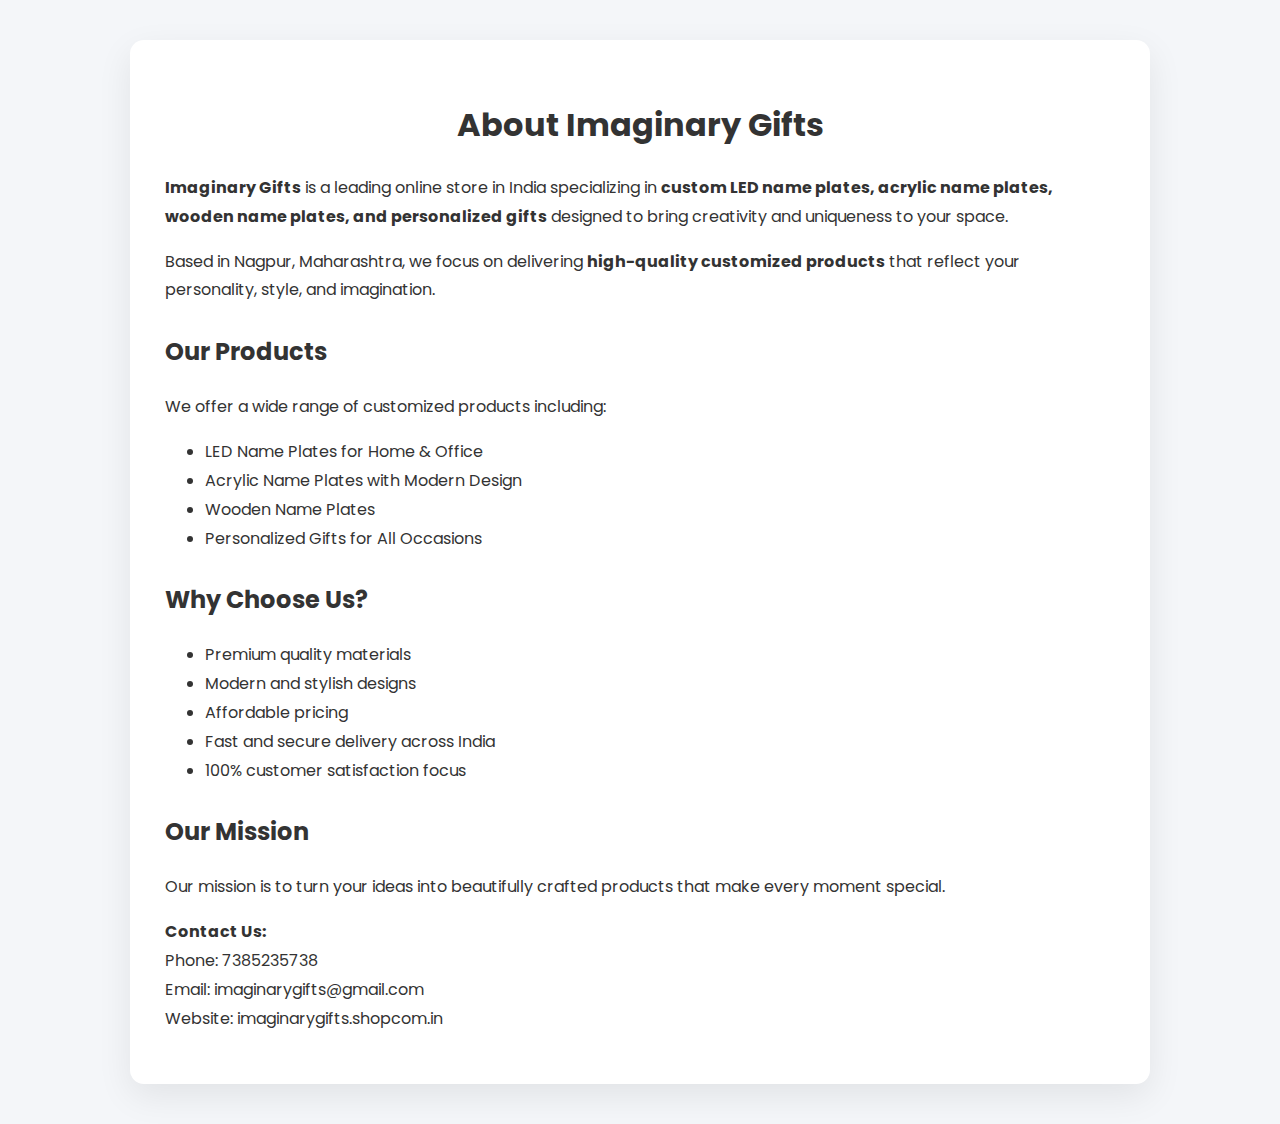
<file: aboutus.html>
<!DOCTYPE html>
<html lang="en">
<head>
<meta charset="UTF-8">
<title>About Imaginary Gifts | Custom LED Name Plates & Personalized Gifts India</title>
<meta name="description" content="Imaginary Gifts offers premium customized LED name plates, acrylic gifts, wooden designs & personalized gifts in India. High quality, affordable & fast delivery.">
<link href="https://fonts.googleapis.com/css2?family=Poppins:wght@300;500;700&display=swap" rel="stylesheet">
<style>
body {font-family:Poppins;background:#f4f6f9;margin:0;}
.container {
  max-width:950px;margin:40px auto;background:#fff;
  padding:35px;border-radius:14px;
  box-shadow:0 12px 35px rgba(0,0,0,0.08);
  line-height:1.8;color:#333;
}
h1{text-align:center;font-size:32px;margin-bottom:20px;}
h2{margin-top:25px;}
</style>
</head>
<body>
<div class="container">
<h1>About Imaginary Gifts</h1>

<p><strong>Imaginary Gifts</strong> is a leading online store in India specializing in <b>custom LED name plates, acrylic name plates, wooden name plates, and personalized gifts</b> designed to bring creativity and uniqueness to your space.</p>

<p>Based in Nagpur, Maharashtra, we focus on delivering <b>high-quality customized products</b> that reflect your personality, style, and imagination.</p>

<h2>Our Products</h2>
<p>We offer a wide range of customized products including:</p>
<ul>
<li>LED Name Plates for Home & Office</li>
<li>Acrylic Name Plates with Modern Design</li>
<li>Wooden Name Plates</li>
<li>Personalized Gifts for All Occasions</li>
</ul>

<h2>Why Choose Us?</h2>
<ul>
<li>Premium quality materials</li>
<li>Modern and stylish designs</li>
<li>Affordable pricing</li>
<li>Fast and secure delivery across India</li>
<li>100% customer satisfaction focus</li>
</ul>

<h2>Our Mission</h2>
<p>Our mission is to turn your ideas into beautifully crafted products that make every moment special.</p>

<p><b>Contact Us:</b><br>
Phone: 7385235738<br>
Email: imaginarygifts@gmail.com<br>
Website: imaginarygifts.shopcom.in</p>

</div>
</body>
</html>
</file>
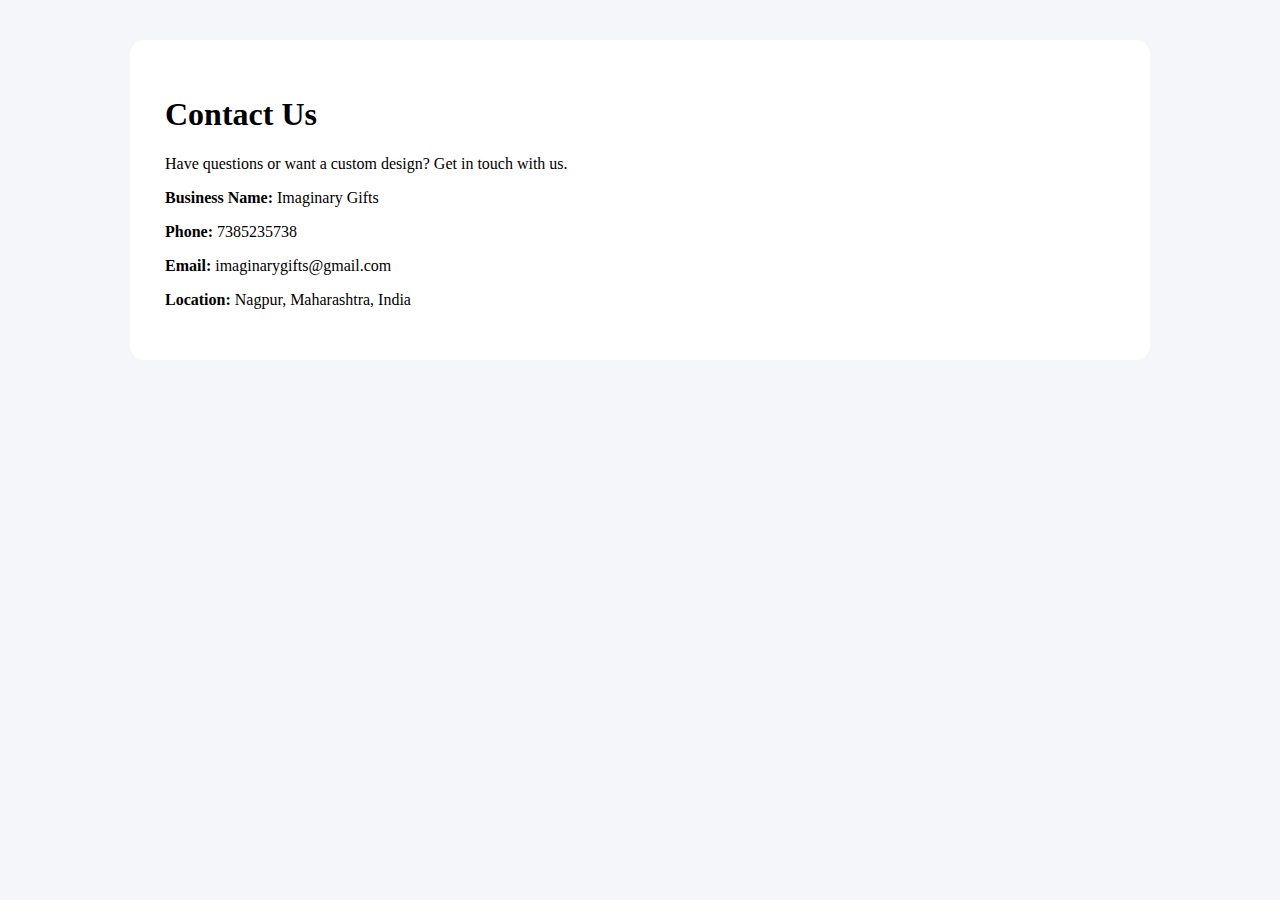
<file: contact-us.html>
<!DOCTYPE html>
<html>
<head>
<title>Contact Imaginary Gifts</title>
<meta name="description" content="Contact Imaginary Gifts for custom LED name plates, acrylic gifts and personalized products in India.">
<style>
body{font-family:Poppins;background:#f4f6f9;}
.container{max-width:950px;margin:40px auto;background:#fff;padding:35px;border-radius:14px;}
</style>
</head>
<body>
<div class="container">
<h1>Contact Us</h1>

<p>Have questions or want a custom design? Get in touch with us.</p>

<p><b>Business Name:</b> Imaginary Gifts</p>
<p><b>Phone:</b> 7385235738</p>
<p><b>Email:</b> imaginarygifts@gmail.com</p>
<p><b>Location:</b> Nagpur, Maharashtra, India</p>

</div>
</body>
</html>
</file>
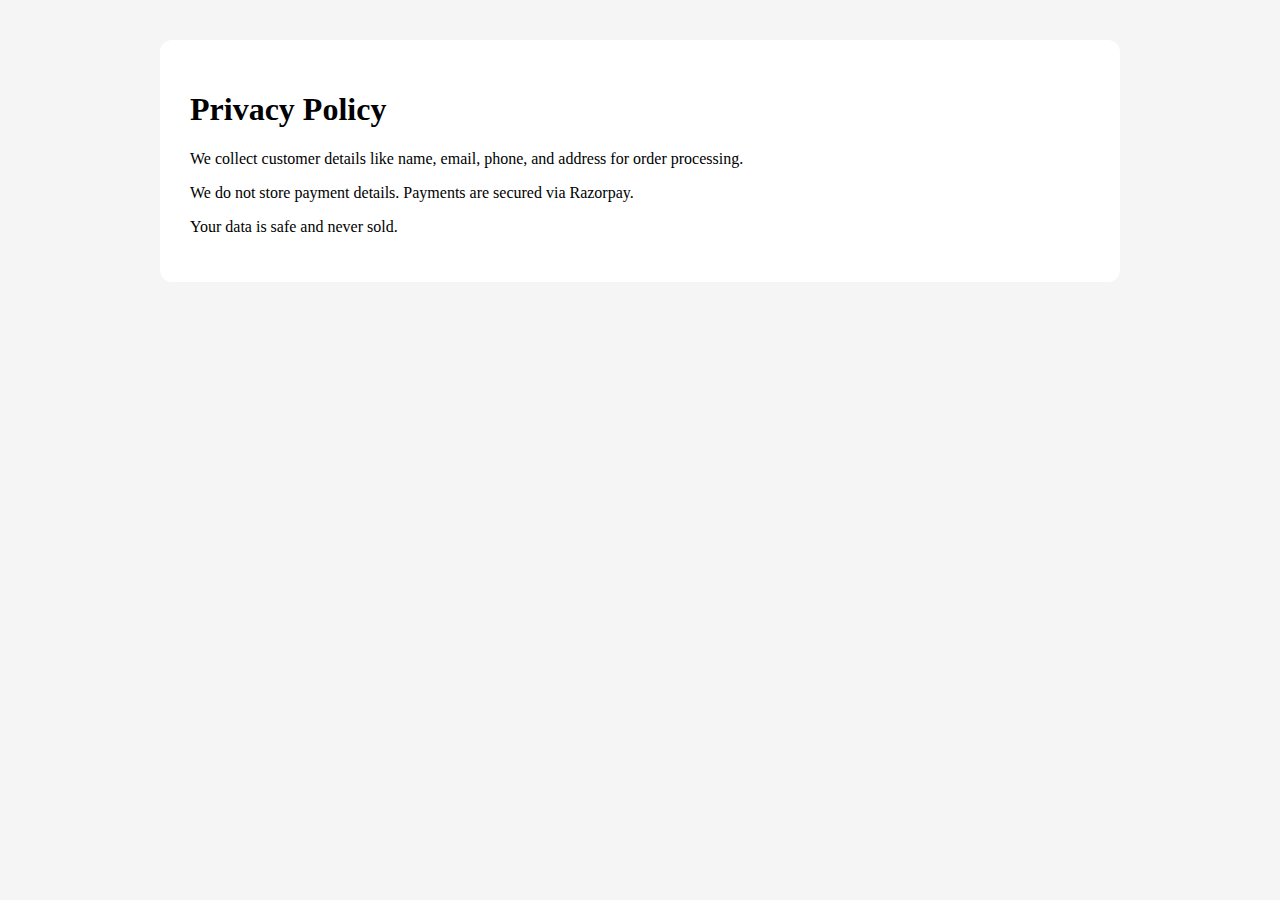
<file: privacy-policy.html>
<!DOCTYPE html>
<html>
<head>
<title>Privacy Policy</title>
<style>
body{font-family:Poppins;background:#f5f5f5;}
.container{max-width:900px;margin:40px auto;background:#fff;padding:30px;border-radius:12px;}
</style>
</head>
<body>
<div class="container">
<h1>Privacy Policy</h1>
<p>We collect customer details like name, email, phone, and address for order processing.</p>
<p>We do not store payment details. Payments are secured via Razorpay.</p>
<p>Your data is safe and never sold.</p>
</div>
</body>
</html>
</file>
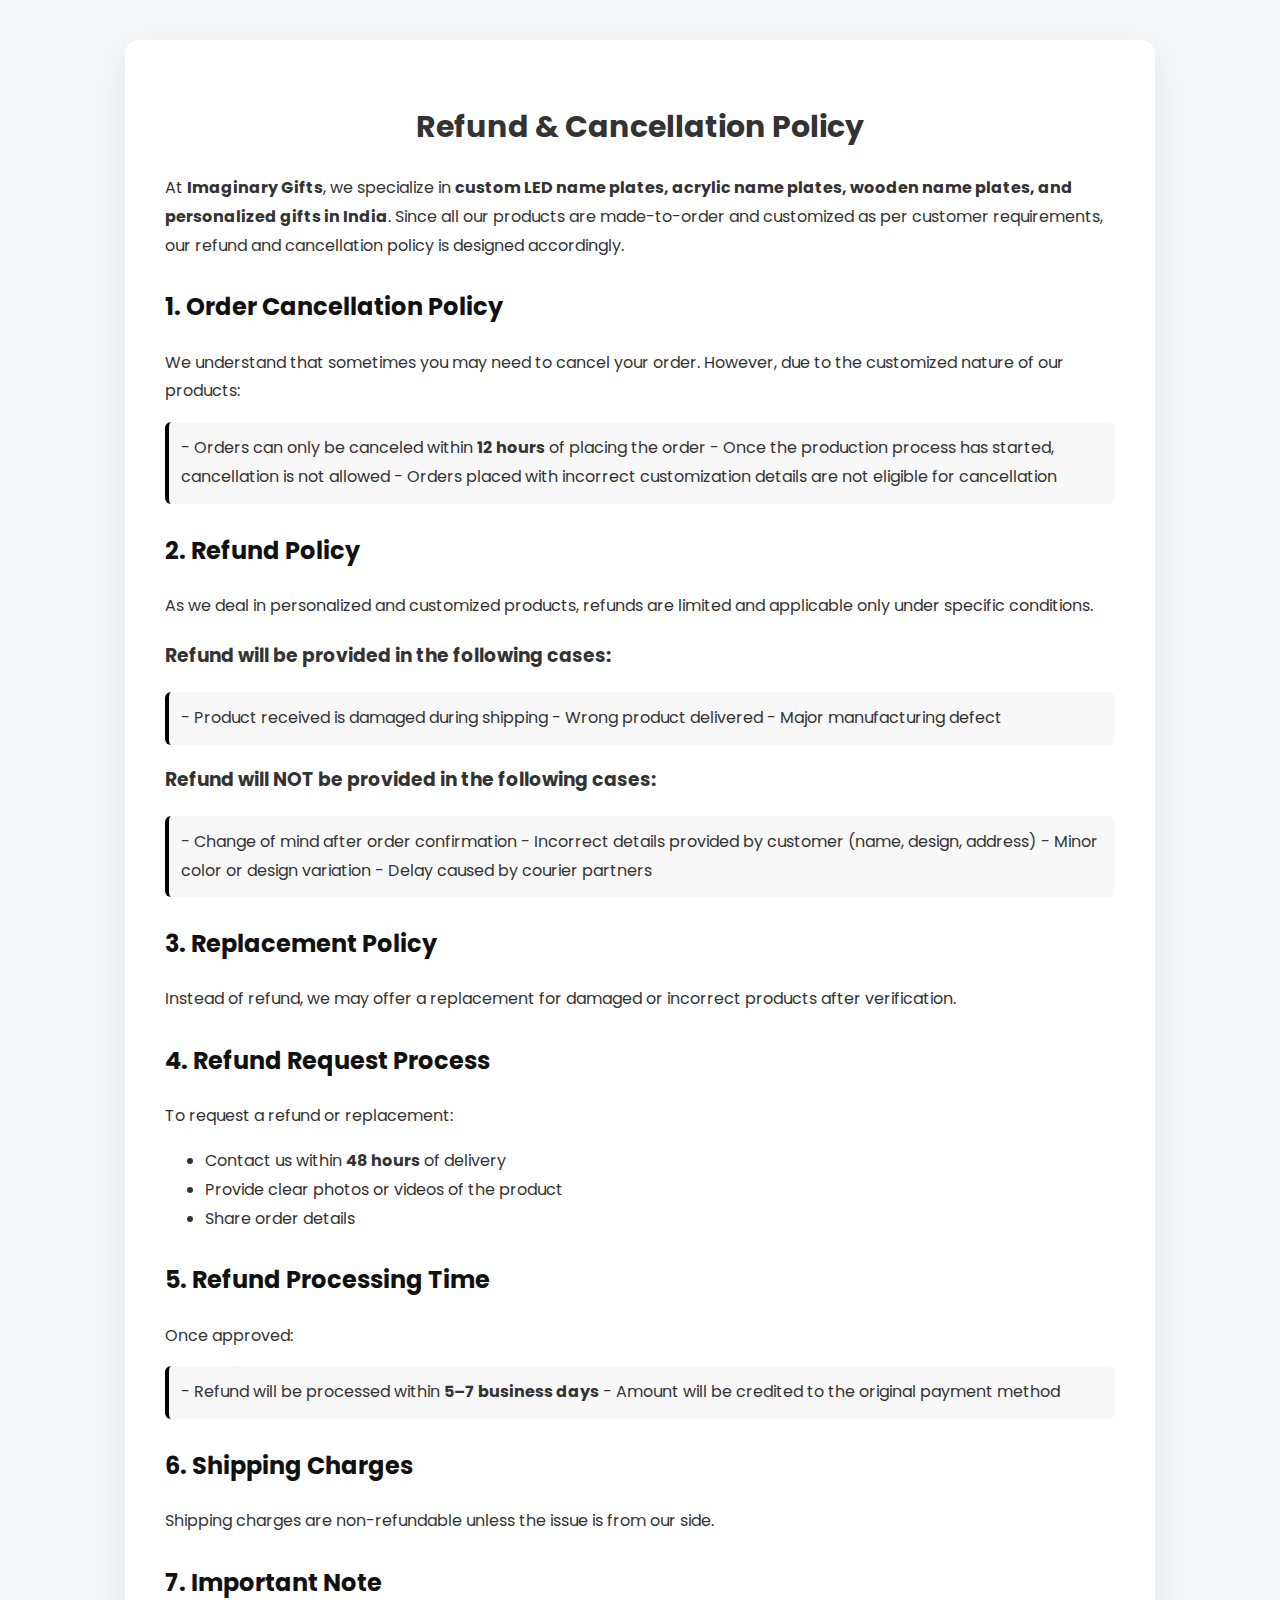
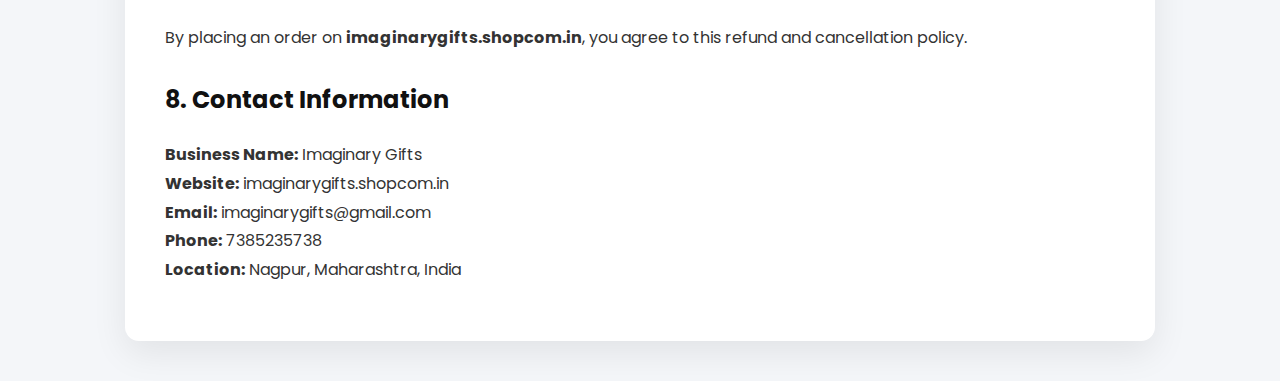
<file: refund.html>
<!DOCTYPE html>
<html lang="en">
<head>
<meta charset="UTF-8">

<title>Refund and Cancellation Policy for Imaginary Gifts India | Custom LED Name Plates, Acrylic Name Plates, Wooden Name Plates & Personalized Gifts Online</title>

<meta name="description" content="Read the refund and cancellation policy of Imaginary Gifts for custom LED name plates, acrylic name plates and personalized gifts in India. Learn about cancellations, refunds, damaged products and return conditions.">

<meta name="keywords" content="refund policy custom LED name plate India, acrylic name plate refund policy, personalized gifts return policy India, Imaginary Gifts cancellation policy">

<link href="https://fonts.googleapis.com/css2?family=Poppins:wght@300;500;700&display=swap" rel="stylesheet">

<style>
body {
  font-family: 'Poppins', sans-serif;
  background: #f4f6f9;
  margin: 0;
}
.container {
  max-width: 950px;
  margin: 40px auto;
  background: #fff;
  padding: 40px;
  border-radius: 14px;
  box-shadow: 0 12px 35px rgba(0,0,0,0.08);
  line-height: 1.8;
  color: #333;
}
h1 {
  text-align: center;
  font-size: 30px;
  margin-bottom: 20px;
}
h2 {
  margin-top: 25px;
  color: #111;
}
.box {
  background: #f8f8f8;
  padding: 12px;
  border-left: 4px solid #000;
  border-radius: 6px;
  margin-top: 10px;
}
</style>
</head>

<body>

<div class="container">

<h1>Refund & Cancellation Policy</h1>

<p>At <strong>Imaginary Gifts</strong>, we specialize in <b>custom LED name plates, acrylic name plates, wooden name plates, and personalized gifts in India</b>. Since all our products are made-to-order and customized as per customer requirements, our refund and cancellation policy is designed accordingly.</p>

<h2>1. Order Cancellation Policy</h2>

<p>We understand that sometimes you may need to cancel your order. However, due to the customized nature of our products:</p>

<div class="box">
- Orders can only be canceled within <b>12 hours</b> of placing the order  
- Once the production process has started, cancellation is not allowed  
- Orders placed with incorrect customization details are not eligible for cancellation  
</div>

<h2>2. Refund Policy</h2>

<p>As we deal in personalized and customized products, refunds are limited and applicable only under specific conditions.</p>

<h3>Refund will be provided in the following cases:</h3>

<div class="box">
- Product received is damaged during shipping  
- Wrong product delivered  
- Major manufacturing defect  
</div>

<h3>Refund will NOT be provided in the following cases:</h3>

<div class="box">
- Change of mind after order confirmation  
- Incorrect details provided by customer (name, design, address)  
- Minor color or design variation  
- Delay caused by courier partners  
</div>

<h2>3. Replacement Policy</h2>

<p>Instead of refund, we may offer a replacement for damaged or incorrect products after verification.</p>

<h2>4. Refund Request Process</h2>

<p>To request a refund or replacement:</p>

<ul>
<li>Contact us within <b>48 hours</b> of delivery</li>
<li>Provide clear photos or videos of the product</li>
<li>Share order details</li>
</ul>

<h2>5. Refund Processing Time</h2>

<p>Once approved:</p>

<div class="box">
- Refund will be processed within <b>5–7 business days</b>  
- Amount will be credited to the original payment method  
</div>

<h2>6. Shipping Charges</h2>

<p>Shipping charges are non-refundable unless the issue is from our side.</p>

<h2>7. Important Note</h2>

<p>By placing an order on <b>imaginarygifts.shopcom.in</b>, you agree to this refund and cancellation policy.</p>

<h2>8. Contact Information</h2>

<p>
<b>Business Name:</b> Imaginary Gifts<br>
<b>Website:</b> imaginarygifts.shopcom.in<br>
<b>Email:</b> imaginarygifts@gmail.com<br>
<b>Phone:</b> 7385235738<br>
<b>Location:</b> Nagpur, Maharashtra, India
</p>

</div>

</body>
</html>
</file>
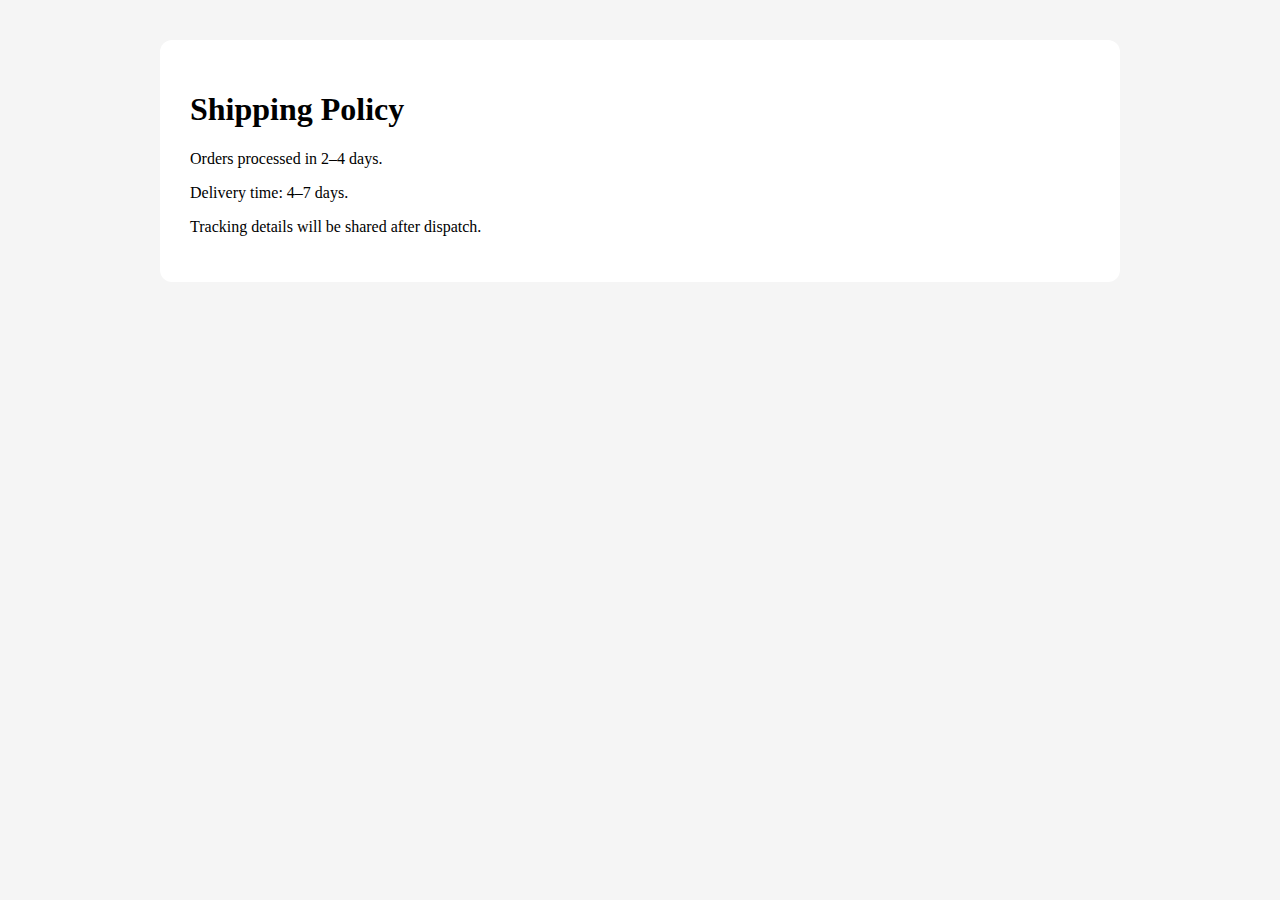
<file: shipping.html>
<!DOCTYPE html>
<html>
<head>
<title>Shipping Policy</title>
<style>
body{font-family:Poppins;background:#f5f5f5;}
.container{max-width:900px;margin:40px auto;background:#fff;padding:30px;border-radius:12px;}
</style>
</head>
<body>
<div class="container">
<h1>Shipping Policy</h1>
<p>Orders processed in 2–4 days.</p>
<p>Delivery time: 4–7 days.</p>
<p>Tracking details will be shared after dispatch.</p>
</div>
</body>
</html>
</file>
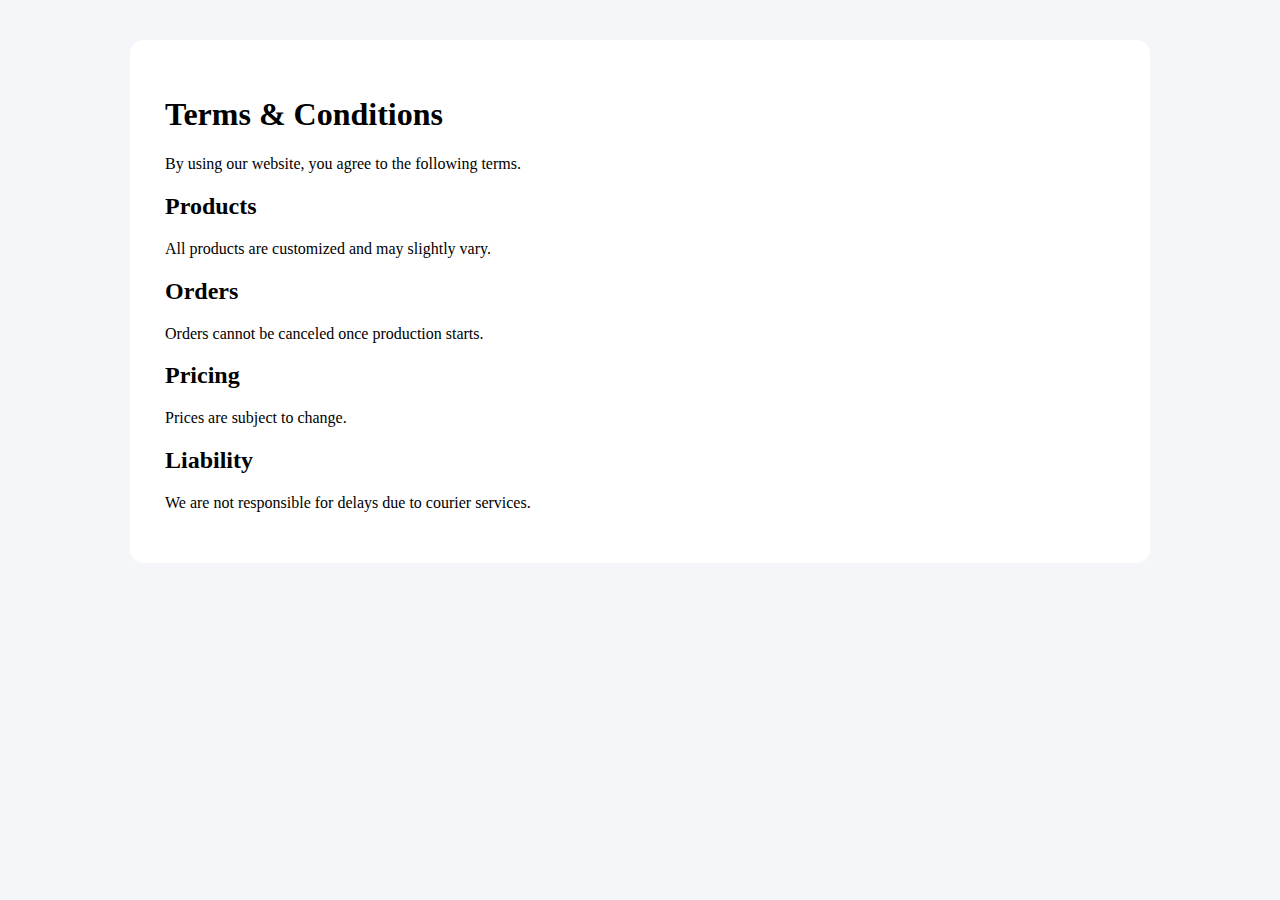
<file: t&c.html>
<!DOCTYPE html>
<html>
<head>
<title>Terms & Conditions | Imaginary Gifts</title>
<style>
body{font-family:Poppins;background:#f4f6f9;}
.container{max-width:950px;margin:40px auto;background:#fff;padding:35px;border-radius:14px;}
</style>
</head>
<body>
<div class="container">
<h1>Terms & Conditions</h1>

<p>By using our website, you agree to the following terms.</p>

<h2>Products</h2>
<p>All products are customized and may slightly vary.</p>

<h2>Orders</h2>
<p>Orders cannot be canceled once production starts.</p>

<h2>Pricing</h2>
<p>Prices are subject to change.</p>

<h2>Liability</h2>
<p>We are not responsible for delays due to courier services.</p>

</div>
</body>
</html>
</file>
